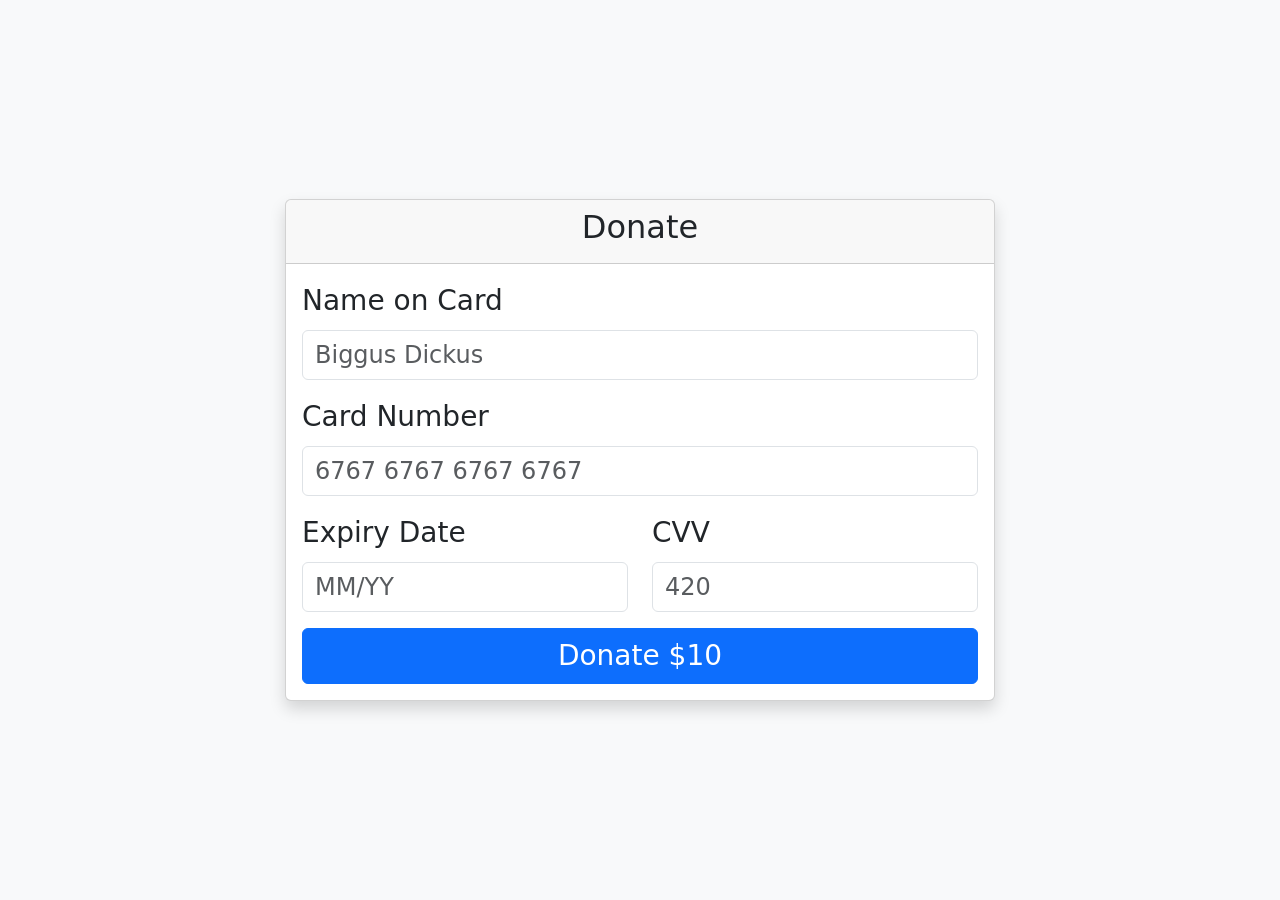
<file: donations.html>
<!DOCTYPE html>
<html lang="en">
<head>
  <meta charset="UTF-8">
  <title>Practicing Bootstrap</title>
  <link href="https://cdn.jsdelivr.net/npm/bootstrap@5.3.3/dist/css/bootstrap.min.css" rel="stylesheet">
</head>
<body class="d-flex justify-content-center align-items-center vh-100 bg-light">

  <div class="card shadow" style="min-width: 400px">
    <div class="card-header text-center">
      <h2>Donate</h2>
    </div>
    <div class="card-body">
      <form id="donationsForm" class="fs-3">
        <div class="mb-3">
          <label class="form-label">Name on Card</label>
          <input type="text" class="form-control fs-4" placeholder="Biggus Dickus" required>
        </div>
        <div class="mb-3">
          <label class="form-label">Card Number</label>
          <input type="text" class="form-control fs-4" placeholder="6767 6767 6767 6767" required>
        </div>
        <div class="row">
          <div class="col">
            <label class="form-label">Expiry Date</label>
            <input type="text" class="form-control fs-4" placeholder="MM/YY" required>
          </div>
          <div class="col">
            <label class="form-label">CVV</label>
            <input type="text" class="form-control fs-4" placeholder="420" required>
          </div>
        </div>
        <button type="submit" class="btn btn-primary w-100 mt-3 fs-3">Donate $10</button>
      </form>
      <div id="donationsFormLoading" class="text-center mt-3 d-none">
        <div class="spinner-border text-primary" role="status"></div>
        <div class="mt-2 fs-4">Processing...</div>
      </div>
      <div id="donationsFormMessage" class="text-success fw-bold text-center fs-2 mt-3 d-none">
        ✅ $1000 donated idiot
      </div>
    </div>
  </div>

<script>
  const form = document.getElementById('donationsForm')
  const loading = document.getElementById('donationsFormLoading')
  const message = document.getElementById('donationsFormMessage')

  form.addEventListener('submit', e => {
    e.preventDefault()
    loading.classList.remove('d-none')
    message.classList.add('d-none')
    setTimeout(() => {
      loading.classList.add('d-none')
      message.classList.remove('d-none')
    }, 1000)
  })
</script>

</body>
</html>
</file>
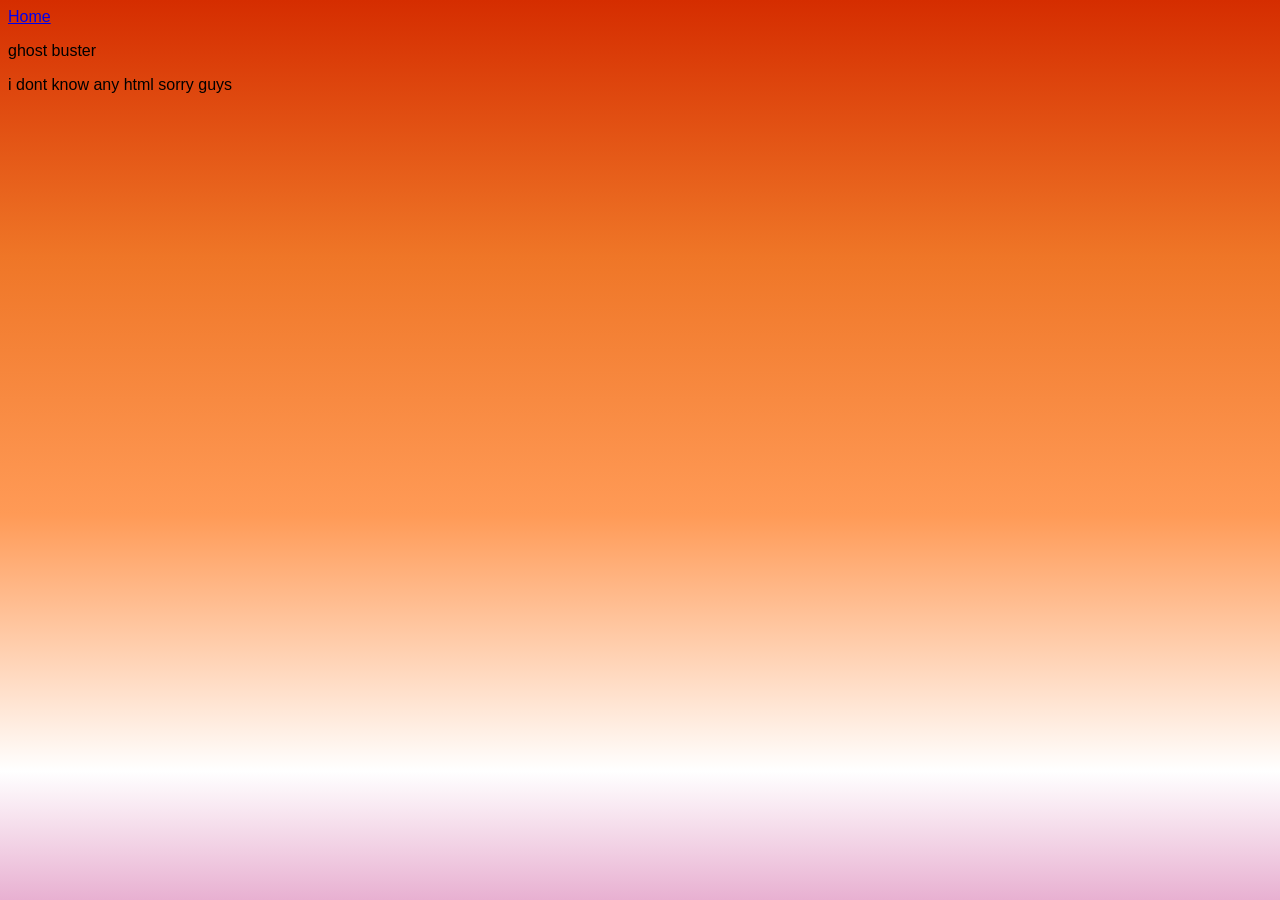
<file: gosbuster.html>
<!DOCTYPE html>
<html>
    <head>
        <link rel="stylesheet" href="styles/style.css">
    </head>
    <body>
        <a href="index.html">Home</a>
        <p>ghost buster</p>
      
        <p>i dont know any html sorry guys</p>
    </body>
</html>
</file>
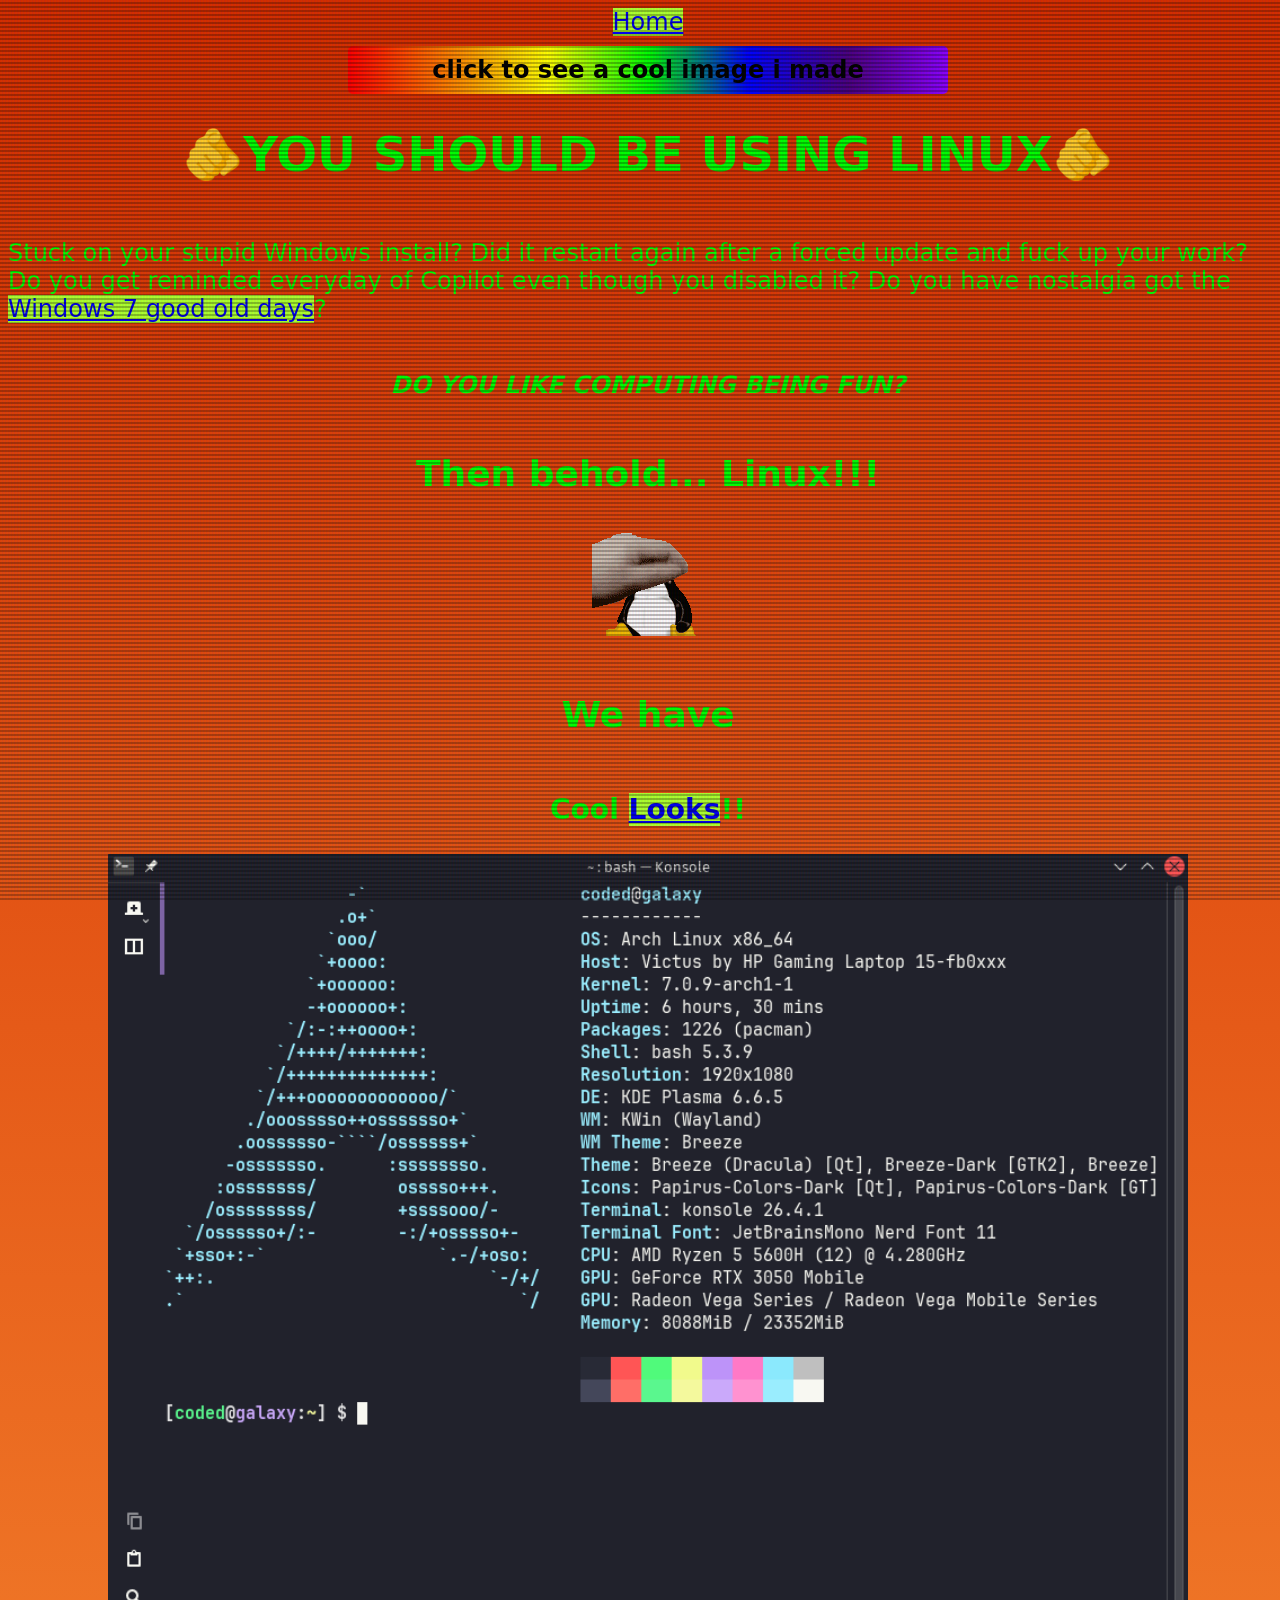
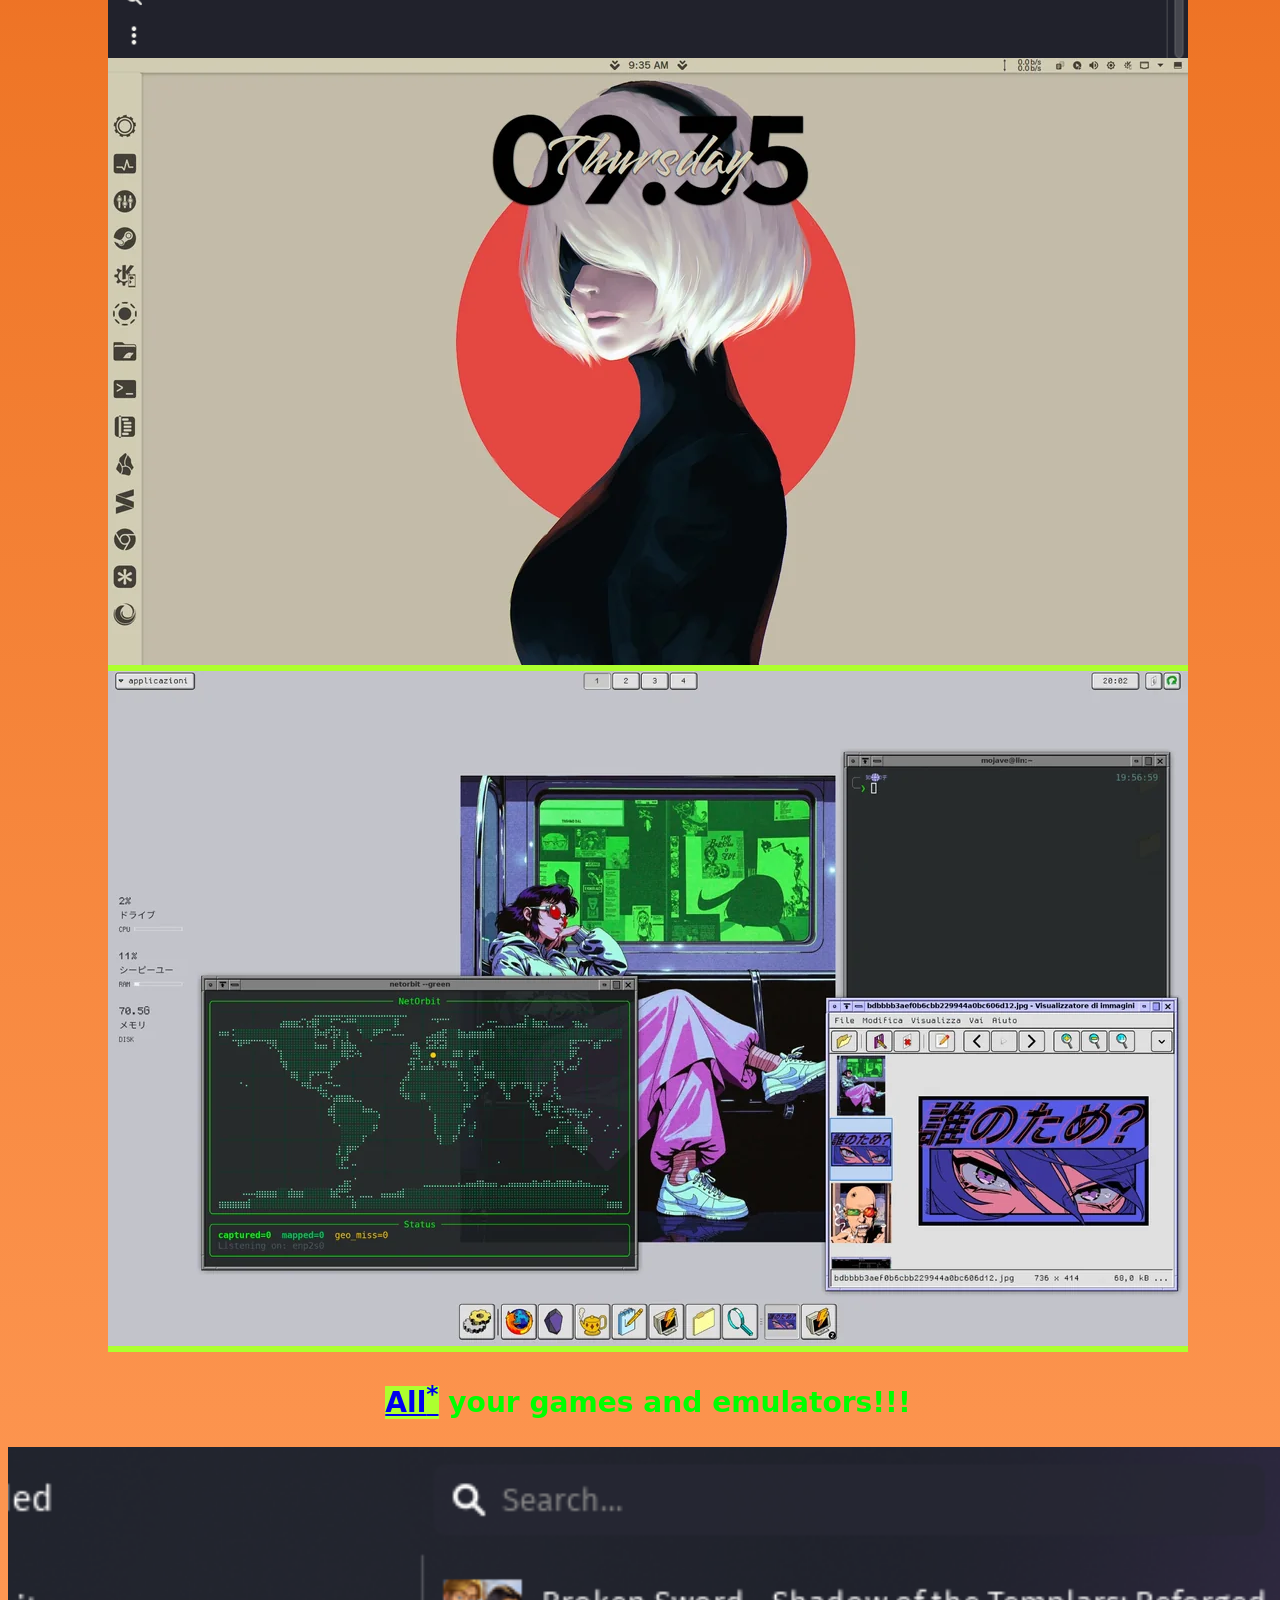
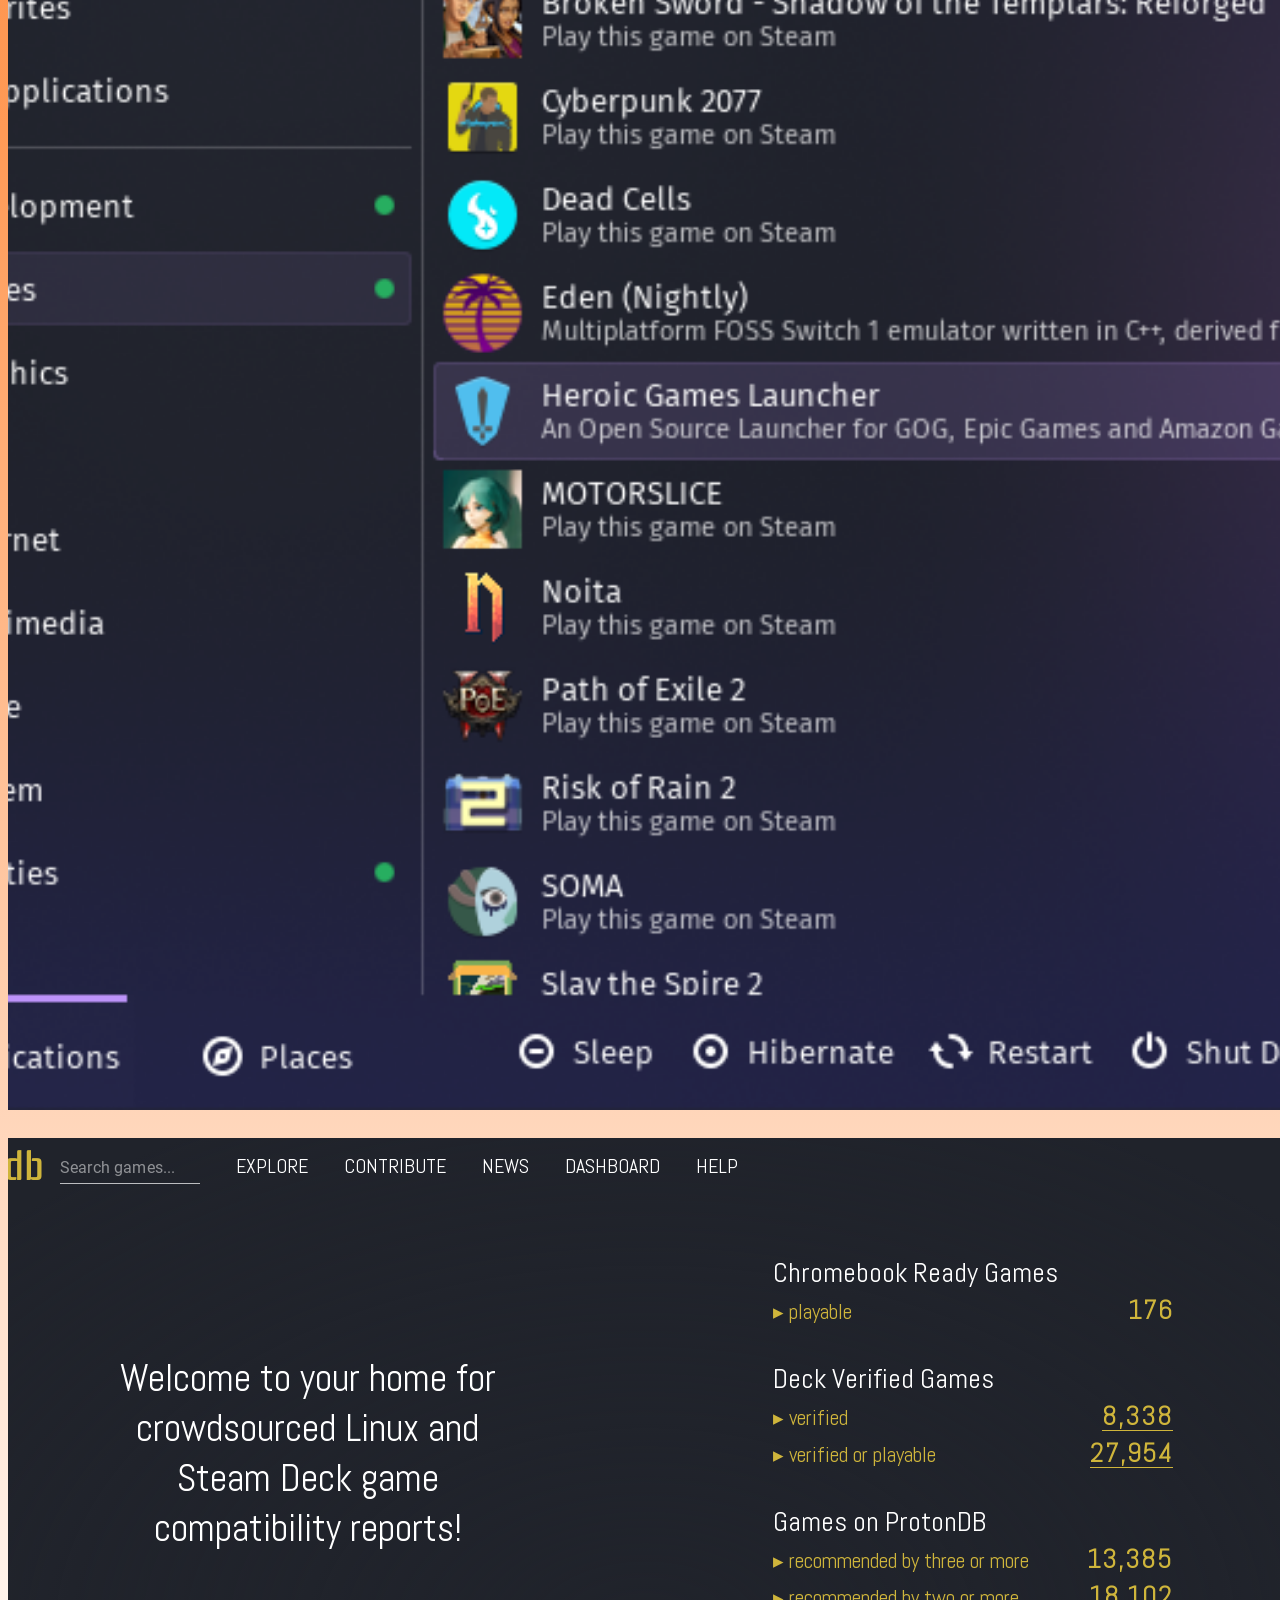
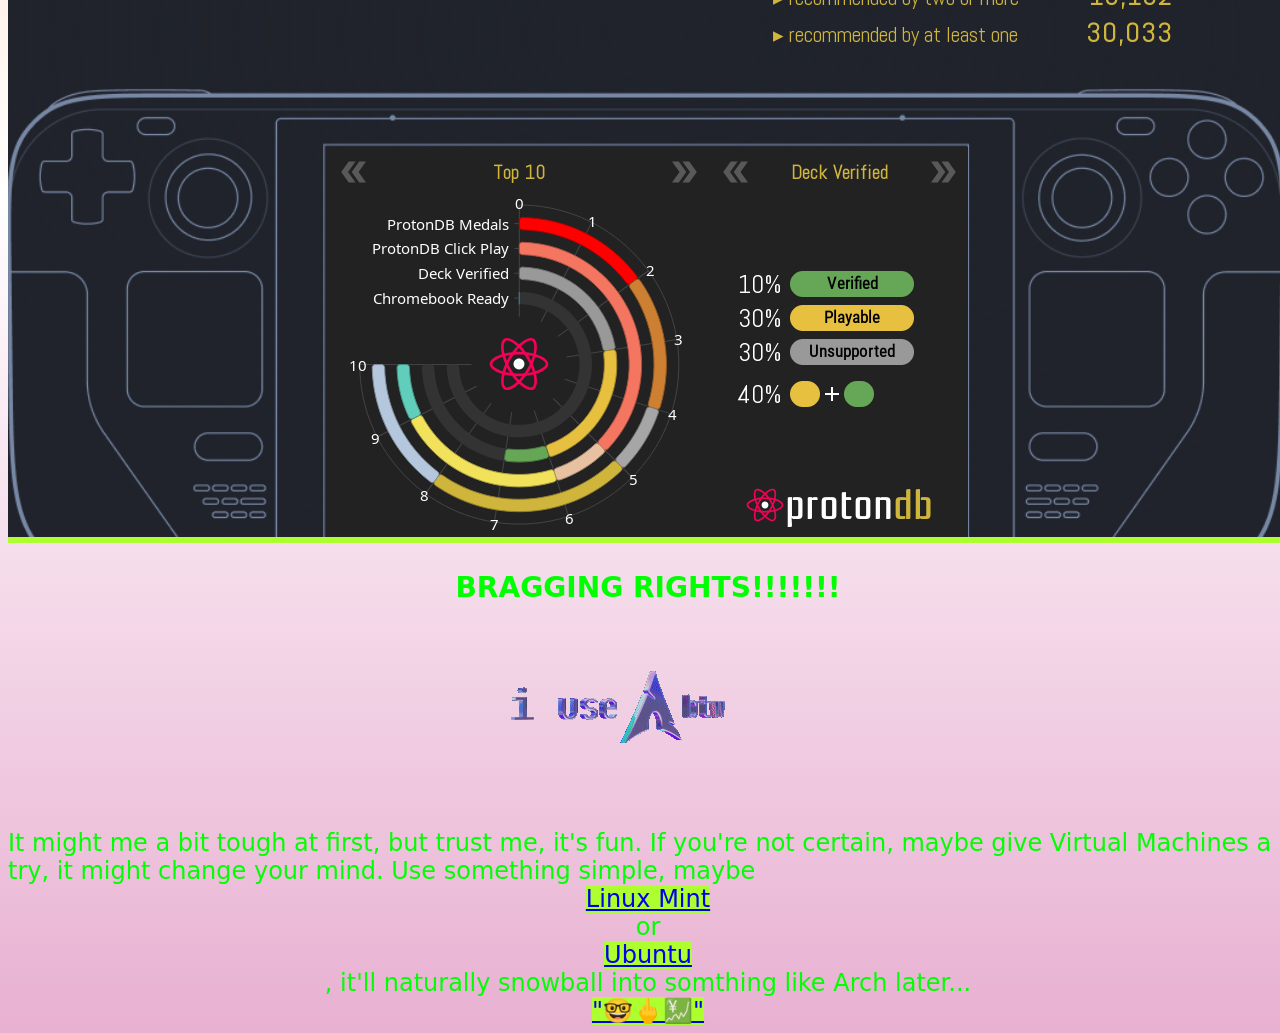
<file: linux.html>
<!DOCTYPE html>
<html>
    <head>
        <link rel="stylesheet" href="styles/style.css">
        <link rel="stylesheet" href="styles/linux.css">
    </head>
    <body class="linux-body">
        <canvas id="CAN" style="position: fixed; width: 100vw; height: 100vh; z-index: -2"></canvas>
        <script src="scripts/terminal_background.js" defer=""></script>
        <a href="index.html">Home</a>
        <details class="cool-image-dropdown">
            <summary>click to see a cool image i made</summary>
            <img src="resources/arch-linux/absolutecinema-2019.jpg" alt="Absolute Cinema" style="max-width: 100%; height: auto;">
        </details>
        <h1 class="heading">🫵YOU SHOULD BE USING LINUX🫵</h1>
        <p>
            Stuck on your stupid Windows install? Did it restart again after a forced update and fuck up your work? Do you get reminded everyday of Copilot even though you disabled it? Do you have nostalgia got the <a href="https://youtu.be/UYWDLMYImiE">Windows 7 good old days</a>?
        </p>
        <p><b><i>DO YOU LIKE COMPUTING BEING FUN?</i></b></p>
        <h2>Then behold... Linux!!!</h2>
        <img src="resources/arch-linux/tux-linux.gif" alt="Head-patting Tux.gif"><br>
        <h2>We have</h2>
        <h3>Cool <a href="https://www.reddit.com/r/unixporn/">Looks</a>!!</h3>
        <div style="display: flex; flex-direction: column; overflow: scroll;">
            <img src="resources/arch-linux/fetch.png">
            <a href="https://www.reddit.com/r/unixporn/comments/1tcnxkq/kde_nier_themes_rice_first_proper_rice_since_i/">
                <img src="resources/arch-linux/kde-nier.webp">
            </a>
            <a href="https://www.reddit.com/r/unixporn/comments/1tbbe8e/xfce_what_debian_deserves/">
                <img src="resources/arch-linux/xfce.webp">
            </a>
        </div>
        <h3><a href="https://www.gamingonlinux.com/">All<sup>*</sup></a> your games and emulators!!!</h3>
        <div style="display: flex; flex-direction: column; overflow: scroll;">
        <img src="resources/arch-linux/menu.png"><br>
        <a href="https://www.protondb.com"><img src="resources/arch-linux/protondb.png"></a>
        </div>
        <h3>BRAGGING RIGHTS!!!!!!!</h3>
        <img src="resources/arch-linux/arch-i-use-arch-btw.gif"><br>
        It might me a bit tough at first, but trust me, it's fun. If you're not certain, maybe give Virtual Machines a try, it might change your mind. Use something simple, maybe <a href="https://www.linuxmint.com/">Linux Mint</a> or <a href="https://ubuntu.com/desktop">Ubuntu</a>, it'll naturally snowball into somthing like Arch later...<br>
        <a href="https://youtu.be/iYWzMvlj2RQ">"🤓🖕💹"</a>
    </body>
</html>
</file>
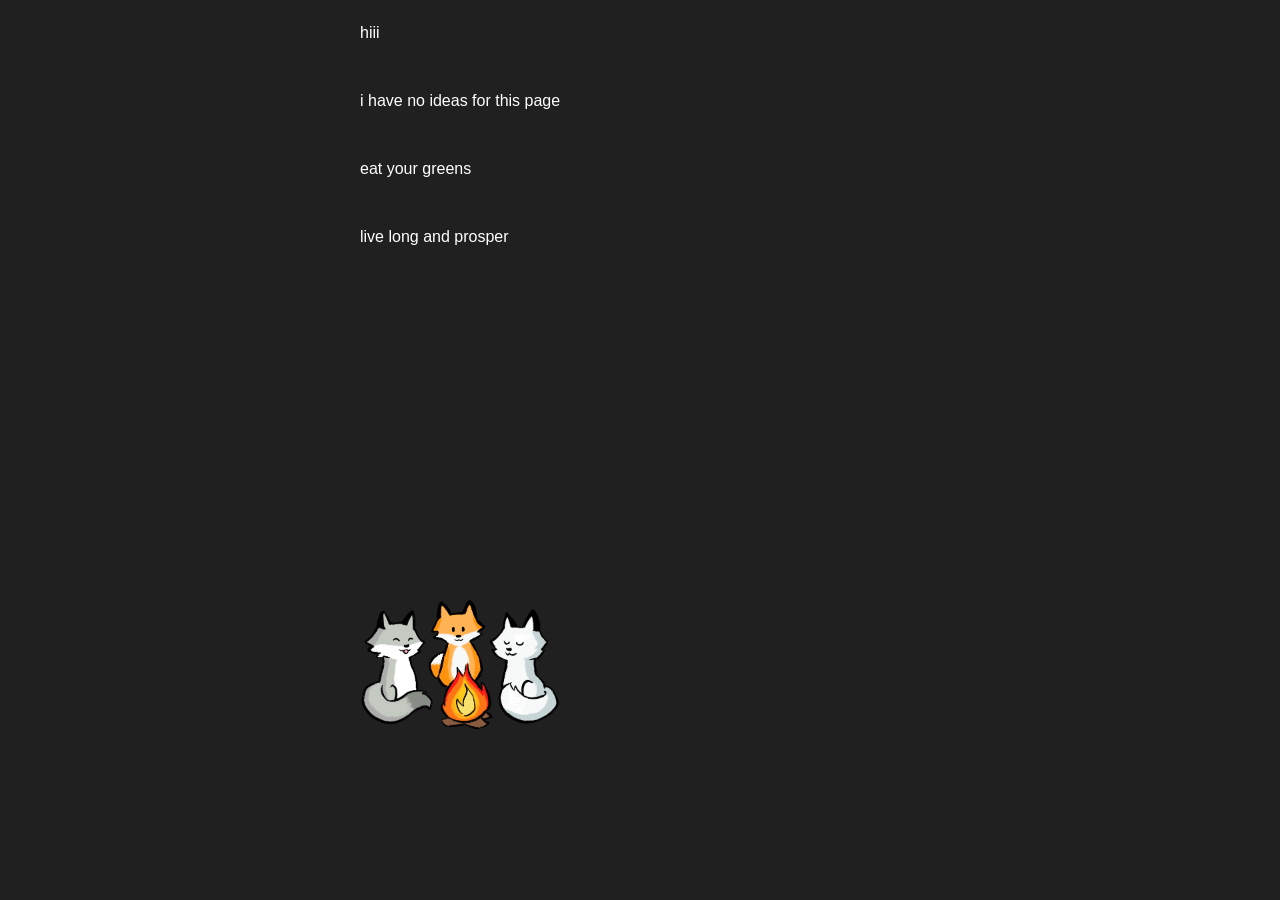
<file: secret.html>
<!DOCTYPE html>
<html lang="en">
<head>
    <meta charset="UTF-8">
    <meta name="viewport" content="width=device-width, initial-scale=1.0">
    <title>shh</title>
</head>
<style>
    body{
        font-family: sans-serif;
        background-color: #202020;
        color:#fff;
        display: flex;
        justify-content: center;
    }
    .main{
        width:min-content;
    }


</style>

<body>
    <div class="main">
    <p>hiii</p>

    <br> <!--btw you don't need to have <br> when you want to start a new line using <p> unless you want that extra height ?-->

    <p>i have no ideas for this page</p>

    <br>

    <p>eat your greens</p>

    <br>

    <p>live long and prosper</p>

    <br>

    <iframe width="560" height="315" src="https://www.youtube.com/embed/1sgCqL5M3vU" title="YouTube video player" frameborder="0" allow="accelerometer; autoplay; clipboard-write; encrypted-media; gyroscope; picture-in-picture; web-share" referrerpolicy="strict-origin-when-cross-origin" allowfullscreen></iframe>
    <div><img src="resources/firefoxes.png" alt="idk what to do actually" width="200px"></div>
    </div>
</body>
</html>
</file>
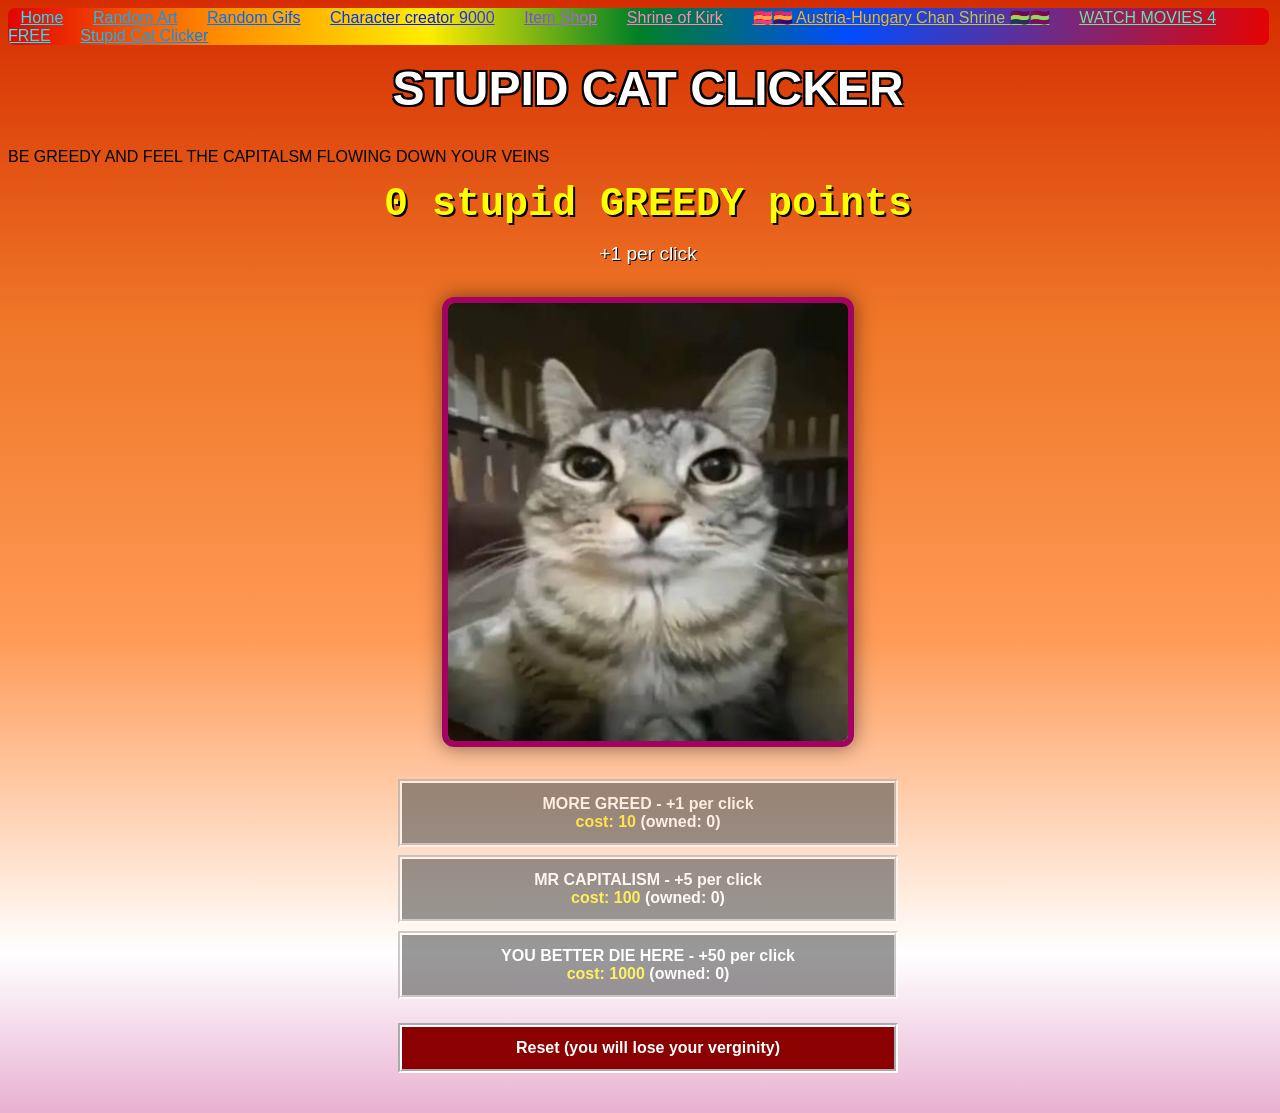
<file: stupidcat.html>
<!DOCTYPE html>
<html lang="en">
  <head>
    <meta charset="utf-8">
    <title>Stupid Cat Clicker</title>
    <link rel="stylesheet" href="styles/style.css">
    <link rel="stylesheet" href="styles/stupidcat.css">
    <link rel="icon" type="image/png" href="resources/gay.png"/>
  </head>
  <body>
    <header>
      <a href="index.html">Home</a>
      <a href="randomassart.html">Random Art</a>
      <a href="randomassgifs.html">Random Gifs</a>
      <a href="DnD/DnDcreator.html">Character creator 9000</a>
      <a href="itemshop.html">Item Shop</a>
      <a href="lowkirkenuinely.html">Shrine of Kirk</a>
      <a href="the_shrine.html">🇦🇹🇭🇺 Austria-Hungary Chan Shrine 🇭🇺🇦🇹</a>
      <a href="movies.html">WATCH MOVIES 4 FREE</a>
      <a href="stupidcat.html">Stupid Cat Clicker</a>
    </header>

    <h1>STUPID CAT CLICKER</h1>
    <p>BE GREEDY AND FEEL THE CAPITALSM FLOWING DOWN YOUR VEINS</p>

    <div id="score-board">
      <span id="score">0</span> stupid GREEDY points
    </div>
    <div id="per-click">+<span id="per-click-value">1</span> per click</div>

    <div id="cat-container">
      <img id="stupidcat" src="resources/stupidcat.jpg" alt="stupid cat" draggable="false">
    </div>

    <div id="upgrades">
      <button class="upgrade" id="upgrade-claw" data-base-cost="10" data-power="1">
        MORE GREED - +1 per click<br>
        <span class="cost">cost: <span class="cost-value">10</span></span>
        (owned: <span class="owned">0</span>)
      </button>
      <button class="upgrade" id="upgrade-paw" data-base-cost="100" data-power="5">
        MR CAPITALISM - +5 per click<br>
        <span class="cost">cost: <span class="cost-value">100</span></span>
        (owned: <span class="owned">0</span>)
      </button>
      <button class="upgrade" id="upgrade-stupid" data-base-cost="1000" data-power="50">
        YOU BETTER DIE HERE - +50 per click<br>
        <span class="cost">cost: <span class="cost-value">1000</span></span>
        (owned: <span class="owned">0</span>)
      </button>
      <button id="reset">Reset (you will lose your verginity)</button>
    </div>

    <script src="scripts/stupidcat.js"></script>
  </body>
</html>
</file>
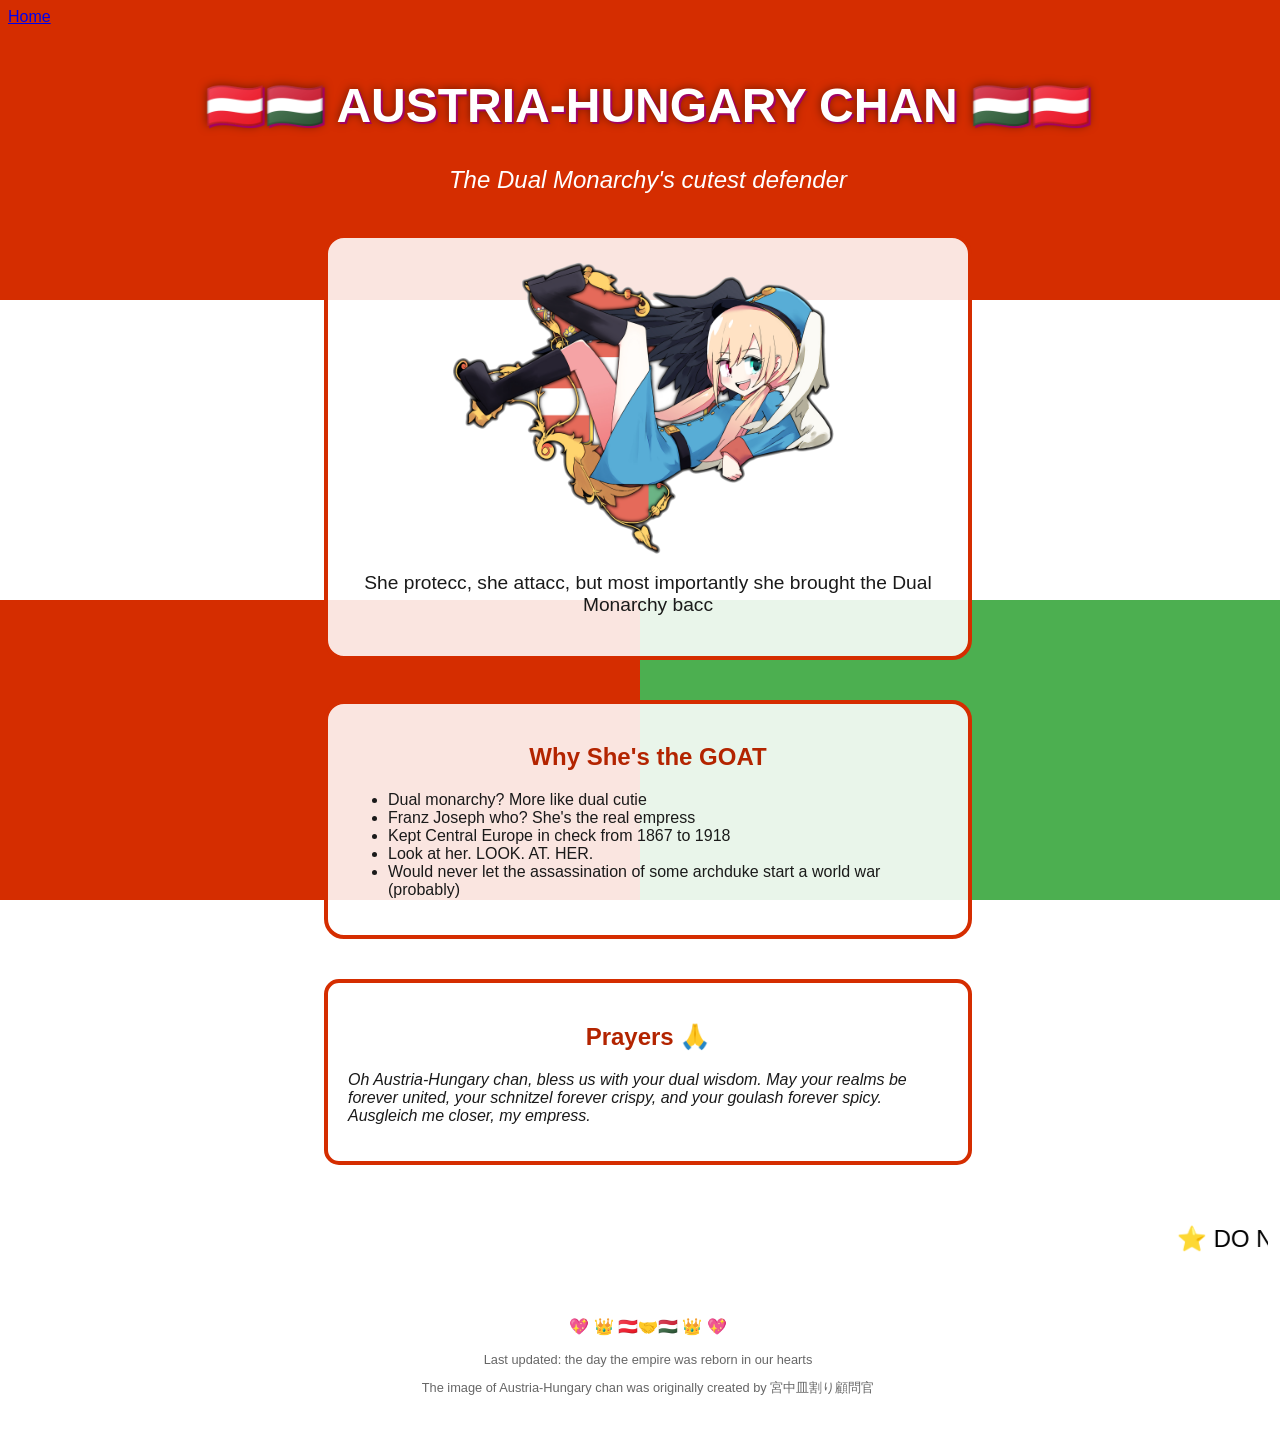
<file: the_shrine.html>
<!DOCTYPE html>
<html lang="en">
  <head>
    <meta charset="utf-8">
    <title>Austria-Hungary Chan Shrine</title>
    <link rel="stylesheet" href="styles/style.css">
    <link rel="stylesheet" href="styles/shrine.css">
    <link rel="icon" type="image/png" href="resources/gay.png"/>
  </head>
  <body>
    <div class="ah-bg">
      <div class="stripe-top"></div>
      <div class="stripe-bottom"></div>
    </div>
    <div id="confetti-below"></div>
    <div id="confetti-above"></div>
    <a href="index.html">Home</a>

    <div style="text-align: center; padding: 20px;">
      <h1 style="font-size: 3em; color: #FFFFFF; text-shadow: 2px 2px 0 #A30262, 0 0 10px rgba(0,0,0,0.5);">🇦🇹🇭🇺 AUSTRIA-HUNGARY CHAN 🇭🇺🇦🇹</h1>
      <p style="font-size: 1.5em; font-style: italic; color: #FFFFFF;">The Dual Monarchy's cutest defender</p>

      <div class="text-card">
        <img src="resources/AH_sticker.png" alt="Austria-Hungary Chan" style="width: 100%; max-width: 400px; border-radius: 10px;">
        <p style="font-size: 1.2em; margin-top: 10px;">She protecc, she attacc, but most importantly she brought the Dual Monarchy bacc</p>
      </div>

      <div class="text-card" style="text-align: left;">
        <h2>Why She's the GOAT</h2>
        <ul>
          <li>Dual monarchy? More like dual cutie</li>
          <li>Franz Joseph who? She's the real empress</li>
          <li>Kept Central Europe in check from 1867 to 1918</li>
          <li>Look at her. LOOK. AT. HER.</li>
          <li>Would never let the assassination of some archduke start a world war (probably)</li>
        </ul>
      </div>

      <div class="text-card" style="margin: 30px auto; max-width: 600px; text-align: left; background: rgba(255,255,255,0.2); padding: 20px; border-radius: 15px;">
        <h2>Prayers 🙏</h2>
        <p><i>Oh Austria-Hungary chan, bless us with your dual wisdom. May your realms be forever united, your schnitzel forever crispy, and your goulash forever spicy. Ausgleich me closer, my empress.</i></p>
      </div>

      <marquee style="font-size: 1.5em; padding: 10px; background: rgba(255,255,255,0.88); margin: 20px 0;">
        ⭐ DO NOT FALL IN LOVE WITH AUSTRIA-HUNGARY CHAN ⭐ SHE IS TOO POWERFUL ⭐ YOU WILL NOT SURVIVE ⭐
      </marquee>

      <div style="margin: 30px auto; max-width: 600px;">
        <p>💖 👑 🇦🇹🤝🇭🇺 👑 💖</p>
        <p style="font-size: 0.8em; color: #666;">Last updated: the day the empire was reborn in our hearts</p>
        <p style="font-size: 0.8em; color: #666;">The image of Austria-Hungary chan was originally created by 宮中皿割り顧問官</p>
      </div>
    </div>
    <script src="./scripts/shrine.js"></script>
  </body>
</html>
</file>
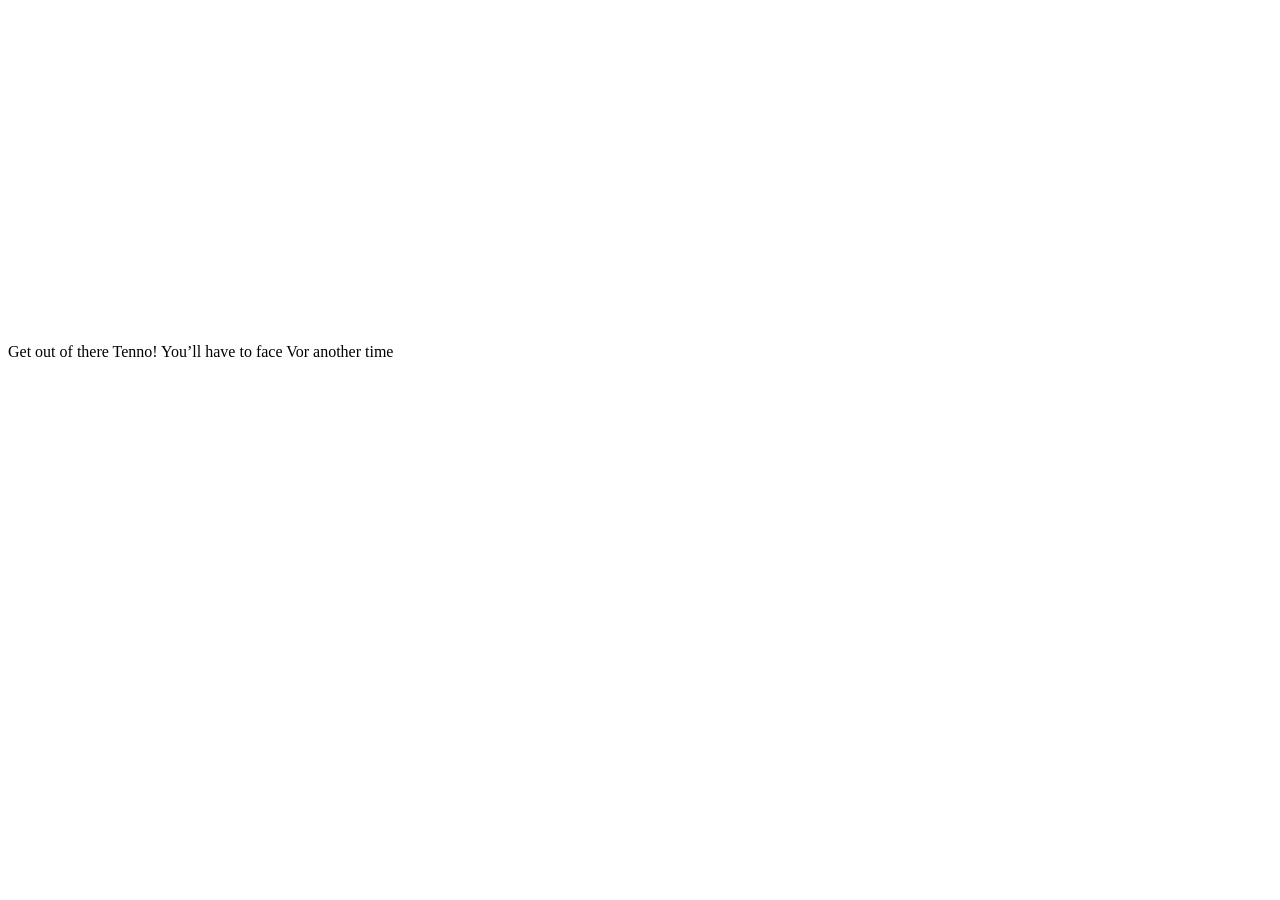
<file: vor.html>
<!DOCTYPE html>
<html lang="en">
    <head>
    </head>
    <body>
    <div style="text-align: center;">
      <iframe width="560" height="315" src="https://www.youtube.com/embed/acXbuRR4ZoM" title="YouTube video player" frameborder="0" allow="accelerometer; autoplay; clipboard-write; encrypted-media; gyroscope; picture-in-picture; web-share" referrerpolicy="strict-origin-when-cross-origin" allowfullscreen></iframe>
    </div>
    <p>Get out of there Tenno! You’ll have to face Vor another time</p>
    </body>
</html>
</file>
<file: styles/style.css>
/* The following css creates the beautiful lesbian flag */

html,
body {
  margin: 5;
  width: 100%;
  min-height: 100%;
  overflow-y: auto;
  overflow-x: hidden;
  font-family: sans-serif;
}

header {
  max-height: 70px;
  overflow: hidden;
  border-radius: 0.75vh;
  max-width: 98.5vw;
  background: linear-gradient(
    90deg,
    #e40303,
    #ff8c00,
    #ffed00,
    #008026,
    #004cff,
    #732982,
    #e40303,
    #ff8c00,
    #ffed00,
    #008026,
    #004cff,
    #732982,
    #e40303
  );
  background-size: 200%, 100%;
  animation: moveGradient 10s linear infinite;
  transition: max-height 0.3s ease-out;
}

header:hover {
  max-height: 500px;
}

@keyframes moveGradient {
  from {
    background-position: 0% 0%;
  }
  to {
    background-position: 100% 0%;
  }
}

header a {
  color: white;
  mix-blend-mode: difference;
  margin: 1%;
  cursor: pointer;
}

/* Animated lesbian flag */
body {
  background: linear-gradient(
    180deg,
    #d52d00 0%,
    #ef7627 14.28%,
    #ff9a56 28.56%,
    #ffffff 42.84%,
    #d162a4 57.12%,
    #b55690 71.4%,
    #a30262 100%
  );

  background-size: 200% 200%;
  animation: prideWave 12s ease-in-out infinite;
  transition: transform 1s;
}

.barrelroll:active {
  transform: rotate(1turn);
  transition: none;
}

#barrelroll {
    background-color: #bb5994;
    border: groove;
    color: white;
    padding: 15px 32px;
    font-size: 14px;
    font-weight: bold;
    cursor: pointer;
}

.dropdowner {
  padding: 2px;
  width: 50%;
  border: 4px solid #a30262;
  font-family:
    "Trebuchet MS", "Lucida Sans Unicode", "Lucida Grande", "Lucida Sans",
    Arial, sans-serif;
  text-indent: 20px;
}

@keyframes prideWave {
  0% {
    background-position: 0% 50%;
  }
  50% {
    background-position: 100% 50%;
  }
  100% {
    background-position: 0% 50%;
  }
}

.image-container img {
  width: 45%;
  height: auto;
}

#leon_be_like {
  background-color: #bb5994;
  border: groove;
  color: rgb(255, 255, 255);
  padding: 15px 32px;
  text-align: center;
  text-decoration: none;
  display: inline-block;
  font-size: 14px;
  font-weight: bold;
  margin: 2px 2px;
}

@keyframes spin3d {
  0% {
    transform: perspective(600px) rotateY(0deg);
  }
  100% {
    transform: perspective(600px) rotateY(360deg);
  }
}
.kirky-img {
  position: relative;
  display: inline-block;
  width: 8rem;
  height: 8rem;
}

#kirky-container {
  height: 45rem;
  width: 45rem;
  padding: 2rem;
}


.kirk-wrapper {
    display: flex;
    flex-direction: column;
    align-items: center;
    gap: 6rem;
    padding: 4rem 0;
}

.gallery-kirk {
    position: relative;
    width: min(300px, 80vw);
    height: min(250px, 66vw);
    transform-style: preserve-3d;
    animation: rotate 35s linear infinite;
}

.gallery-kirk-reverse {
    animation: rotate-reverse 35s linear infinite;
}

.gallery-kirk span {
    position: absolute;
    width: 100%;
    height: 100%;
    transform-origin: center;
    transform-style: preserve-3d;
    transform: rotateY(calc(var(--i) * 72deg)) translateZ(min(320px, 85vw));
    overflow: hidden;
    border: 4px solid white;
    border-radius: 8px;
    box-sizing: border-box;
}

.gallery-kirk span img {
    position: absolute;
    width: 100%;
    height: 100%;
    object-fit: cover;
}

@keyframes rotate {
    from { transform: perspective(1200px) rotateY(0deg); }
    to   { transform: perspective(1200px) rotateY(360deg); }
}

@keyframes rotate-reverse {
    from { transform: perspective(1200px) rotateY(360deg); }
    to   { transform: perspective(1200px) rotateY(0deg); }
}

nav {
    display: flex;
    justify-content: center;
    align-items: center;
    padding: 0 0;
    position: sticky;
    top: 0;
    z-index: 10;
}

nav a {
    text-decoration: none;
    color: inherit;
}

nav ul {
    list-style: none;
    display: flex;
    gap: 32px;
    flex-wrap: wrap;
}

nav ul a {
    text-decoration: none;
    color: #FFFFFF;
    font-size: 1rem;
    font-family: 'Playfair Display', Impact;
}


#DOOM a {
    font-family: 'AmazDooM', sans-serif;
    font-size: 3rem;
}



.hazard-marquee marquee {
    font-family: Impact, sans-serif;
    font-weight: bold;
    font-size: 2.5rem;
    color: black;
    background: #FFD700;
    padding: 2px 0;
    margin: 0;
    display: block;
    width: 100%;
}

@keyframes moveTape {
    from { background-position: 0 0; }
    to   { background-position: 57px 0; }
}


.rk-rpanel {
    position: fixed;
    top: 160px;
    right: 1px;
    width: 210px;
    background-color: #cccccc;
    border-radius: 8px;
    border: 2px solid #cccccc;
    box-shadow: 0 4px 8px rgba(0,0,0,0.1);
    z-index: 232;
}

.slide-out-right {
    animation: slideOutRight 0.5s ease-in-out forwards;
}

@keyframes slideOutRight {
    from {
        right: 1px;
        opacity: 1;
    }
    to {
        right: -220px;
        opacity: 0;
    }
}
.movie-player {
  display: block;
  max-width: 100%;
  height: auto;
  background: #000;
}
</file>
<file: styles/linux.css>
.linux-body {
    background: linear-gradient(#000);
    color: #0f0;
    display: flex;
    flex-direction: column;
    align-items: center;
    font-family: system-ui, -apple-system, BlinkMacSystemFont, 'Segoe UI', Roboto, Oxygen, Ubuntu, Cantarell, 'Open Sans', 'Helvetica Neue', sans-serif;
    font-size: 24px;
    position: relative;
    overflow-x: hidden;
}

.linux-body::after {
    content: " ";
    display: block;
    position: fixed;
    top: 0;
    left: 0;
    bottom: 0;
    right: 0;
    background: linear-gradient(rgba(18, 16, 16, 0) 50%, rgba(0, 0, 0, 0.25) 50%), linear-gradient(90deg, rgba(255, 0, 0, 0.06), rgba(0, 255, 0, 0.02), rgba(0, 0, 255, 0.06));
    z-index: 1000;
    background-size: 100% 4px, 3px 100%;
    pointer-events: none;
}

.linux-body::before {
    content: " ";
    display: block;
    position: fixed;
    top: 0;
    left: 0;
    bottom: 0;
    right: 0;
    background: rgba(18, 16, 16, 0.1);
    opacity: 0;
    z-index: 1001;
    pointer-events: none;
    animation: flicker 0.15s infinite;
}

@keyframes flicker {
    0% { opacity: 0.1; }
    10% { opacity: 0.2; }
    20% { opacity: 0.1; }
    30% { opacity: 0.3; }
    40% { opacity: 0.1; }
    50% { opacity: 0.2; }
    60% { opacity: 0.1; }
    70% { opacity: 0.3; }
    80% { opacity: 0.2; }
    90% { opacity: 0.1; }
    100% { opacity: 0.2; }
}

a {
    background-color: greenyellow;
}

a:hover {
    color: greenyellow;
    background-color: black;
}

.cool-image-dropdown summary {
    color: black;
    background: linear-gradient(90deg, #ff0000, #ff7f00, #ffff00, #00ff00, #0000ff, #4b0082, #8b00ff);
    padding: 10px;
    cursor: pointer;
    font-weight: bold;
    border-radius: 5px;
    text-align: center;
    list-style: none;
}

.cool-image-dropdown summary::-webkit-details-marker {
    display: none;
}

.cool-image-dropdown {
    margin-top: 10px;
    width: 80%;
    max-width: 600px;
}
</file>
<file: styles/stupidcat.css>
h1 {
    text-align: center;
    color: white;
    text-shadow: 2px 2px 0 #000, -2px -2px 0 #000, 2px -2px 0 #000, -2px 2px 0 #000;
    font-family: 'Comic Sans MS', 'Trebuchet MS', sans-serif;
    font-size: 3rem;
    margin-top: 1rem;
}

#score-board {
    text-align: center;
    font-size: 2.5rem;
    font-weight: bold;
    color: yellow;
    text-shadow: 2px 2px 0 #000;
    margin: 1rem;
    font-family: 'Courier New', monospace;
}

#per-click {
    text-align: center;
    font-size: 1.2rem;
    color: white;
    text-shadow: 1px 1px 0 #000;
    margin-bottom: 1rem;
}

#cat-container {
    display: flex;
    justify-content: center;
    align-items: center;
    margin: 2rem auto;
    user-select: none;
}

#stupidcat {
    width: 400px;
    height: auto;
    cursor: pointer;
    user-select: none;
    -webkit-user-drag: none;
    transition: transform 0.06s ease-out;
    border: 6px solid #A30262;
    border-radius: 12px;
    box-shadow: 0 0 20px rgba(0,0,0,0.5);
}

#stupidcat:active {
    transform: scale(0.92) rotate(-3deg);
}

.float-point {
    position: absolute;
    color: yellow;
    font-size: 2rem;
    font-weight: bold;
    text-shadow: 2px 2px 0 #000;
    pointer-events: none;
    animation: floatUp 0.9s ease-out forwards;
    font-family: 'Comic Sans MS', sans-serif;
    z-index: 9999;
}

@keyframes floatUp {
    0% {
        opacity: 1;
        transform: translateY(0) scale(1);
    }
    100% {
        opacity: 0;
        transform: translateY(-80px) scale(1.5);
    }
}

#upgrades {
    display: flex;
    flex-direction: column;
    align-items: center;
    gap: 0.5rem;
    margin: 2rem auto;
    max-width: 500px;
}

.upgrade, #reset {
    width: 100%;
    padding: 12px;
    background-color: #bb5994;
    color: white;
    border: 4px groove white;
    font-family: 'Trebuchet MS', sans-serif;
    font-size: 1rem;
    font-weight: bold;
    cursor: pointer;
}

.upgrade:hover {
    background-color: #d369ad;
}

.upgrade:disabled {
    background-color: #555;
    cursor: not-allowed;
    opacity: 0.6;
}

#reset {
    background-color: #8B0000;
    margin-top: 1rem;
}

#reset:hover {
    background-color: #b00000;
}

.cost {
    color: #FFED00;
}
</file>
<file: styles/shrine.css>
/*CSS for the shrine*/
body {
  background: transparent;
  min-height: 100vh;
  overflow-x: hidden;
}
h2{
  text-align: center;
}
.ah-bg {
  position: fixed;
  top: 0; left: 0;
  width: 100%; height: 100%;
  z-index: -1;
}
.stripe-top {
  position: absolute;
  top: 0; left: 0;
  width: 100%; height: 66.66%;
  background: linear-gradient(180deg, #D52D00 0%, #D52D00 50%, #FFFFFF 50%, #FFFFFF 100%);
}
.stripe-bottom {
  position: absolute;
  bottom: 0; left: 0;
  width: 100%; height: 33.34%;
  background: linear-gradient(90deg, #D52D00 0%, #D52D00 50%, #4CAF50 50%, #4CAF50 100%);
}
.text-card {
  background: rgba(255,255,255,0.88) !important;
  color: #1a1a1a;
  text-shadow: none;
  margin: 40px auto;
  border: 4px solid #D52D00;
  border-radius: 20px;
  padding: 20px;
  max-width: 600px;
}
#confetti-below, #confetti-above {
  position: fixed;
  top: 0; left: 0;
  width: 100%; height: 100%;
  pointer-events: none;
  overflow: hidden;
}
#confetti-below {
  z-index: -1;
}
#confetti-above {
  z-index: 1;
}
.confetti {
  position: absolute;
  top: -20px;
  width: 10px;
  height: 10px;
  opacity: 0.85;
}
@keyframes fall {
  0% { transform: translateY(0) rotate(0deg); }
  100% { transform: translateY(110vh) rotate(720deg); }
}
@keyframes sway {
  0%, 100% { margin-left: 0px; }
  50% { margin-left: 30px; }
}
.text-card h2 {                                          
  color: #b32400;                                    
}
.text-card li {                                          
  color: #1a1a1a;                                    
}
.text-card p {                                          
  color: #1a1a1a;                                    
}
</file>
